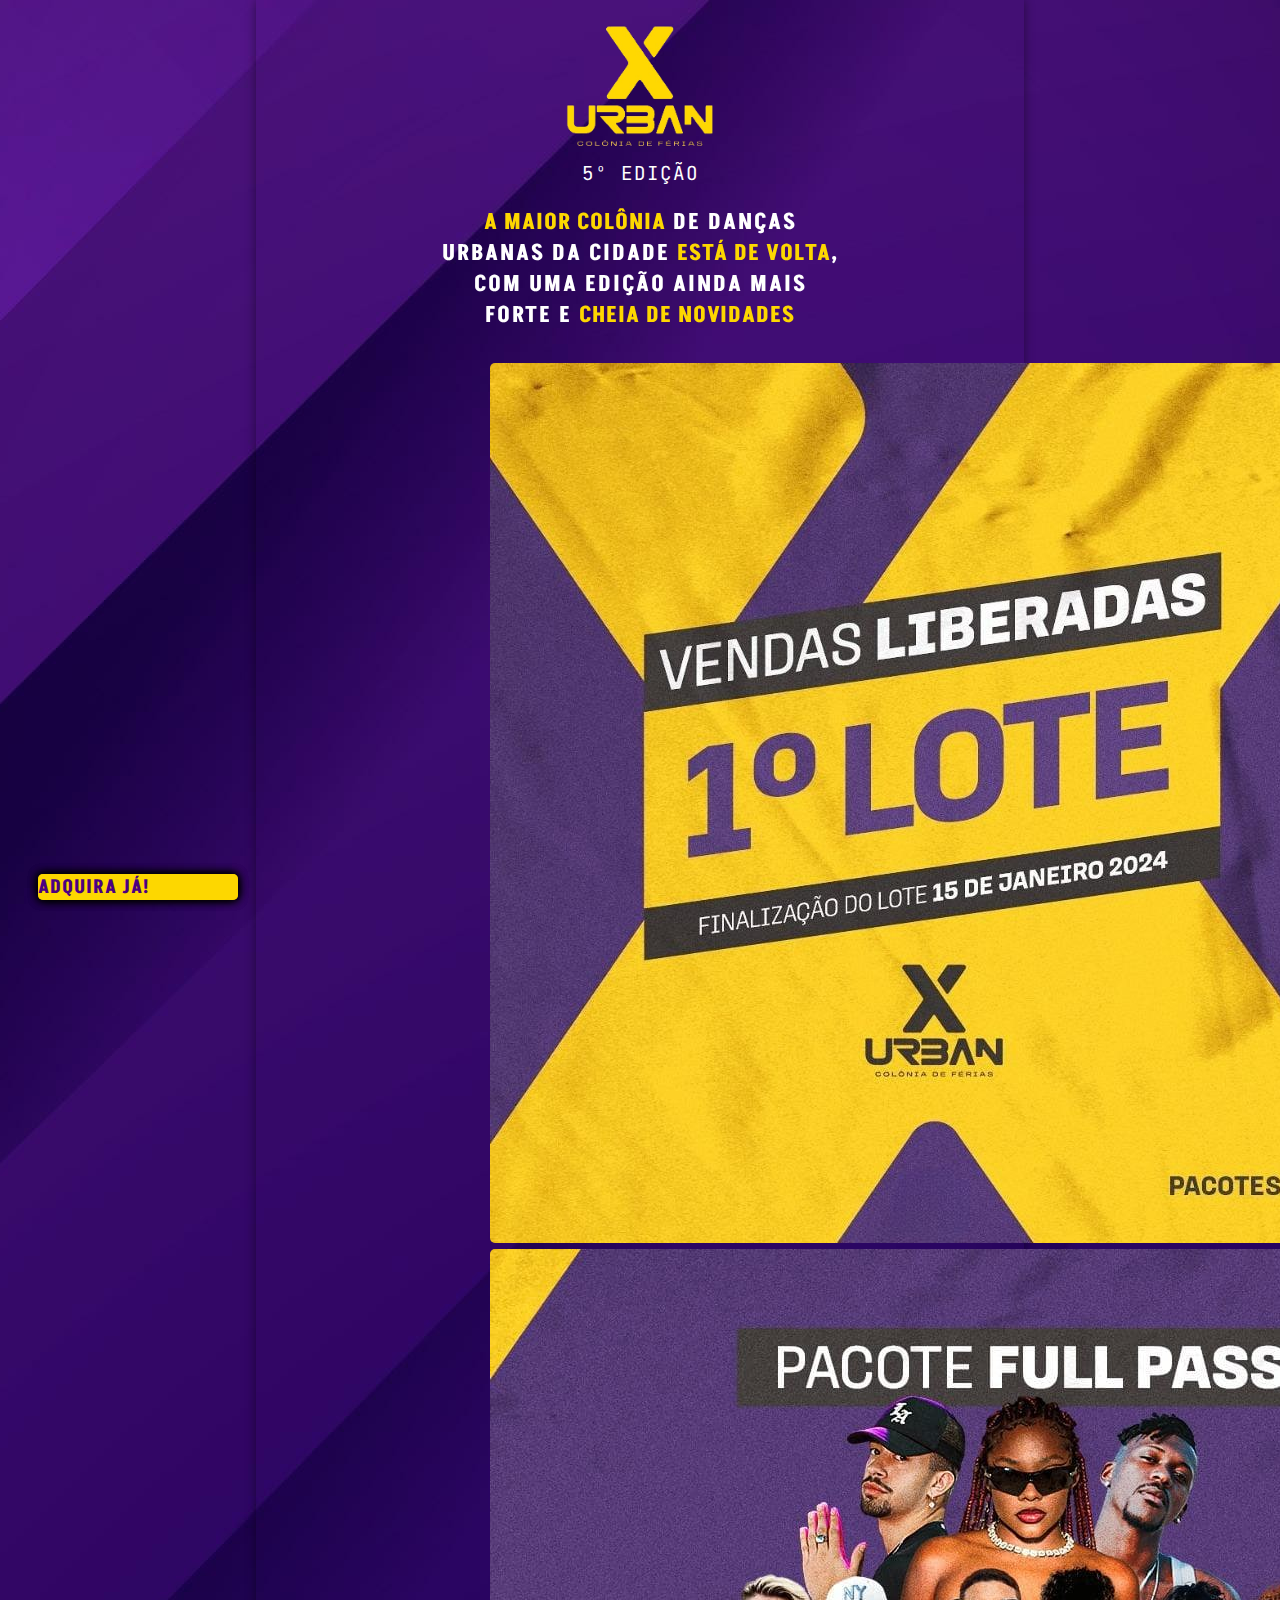
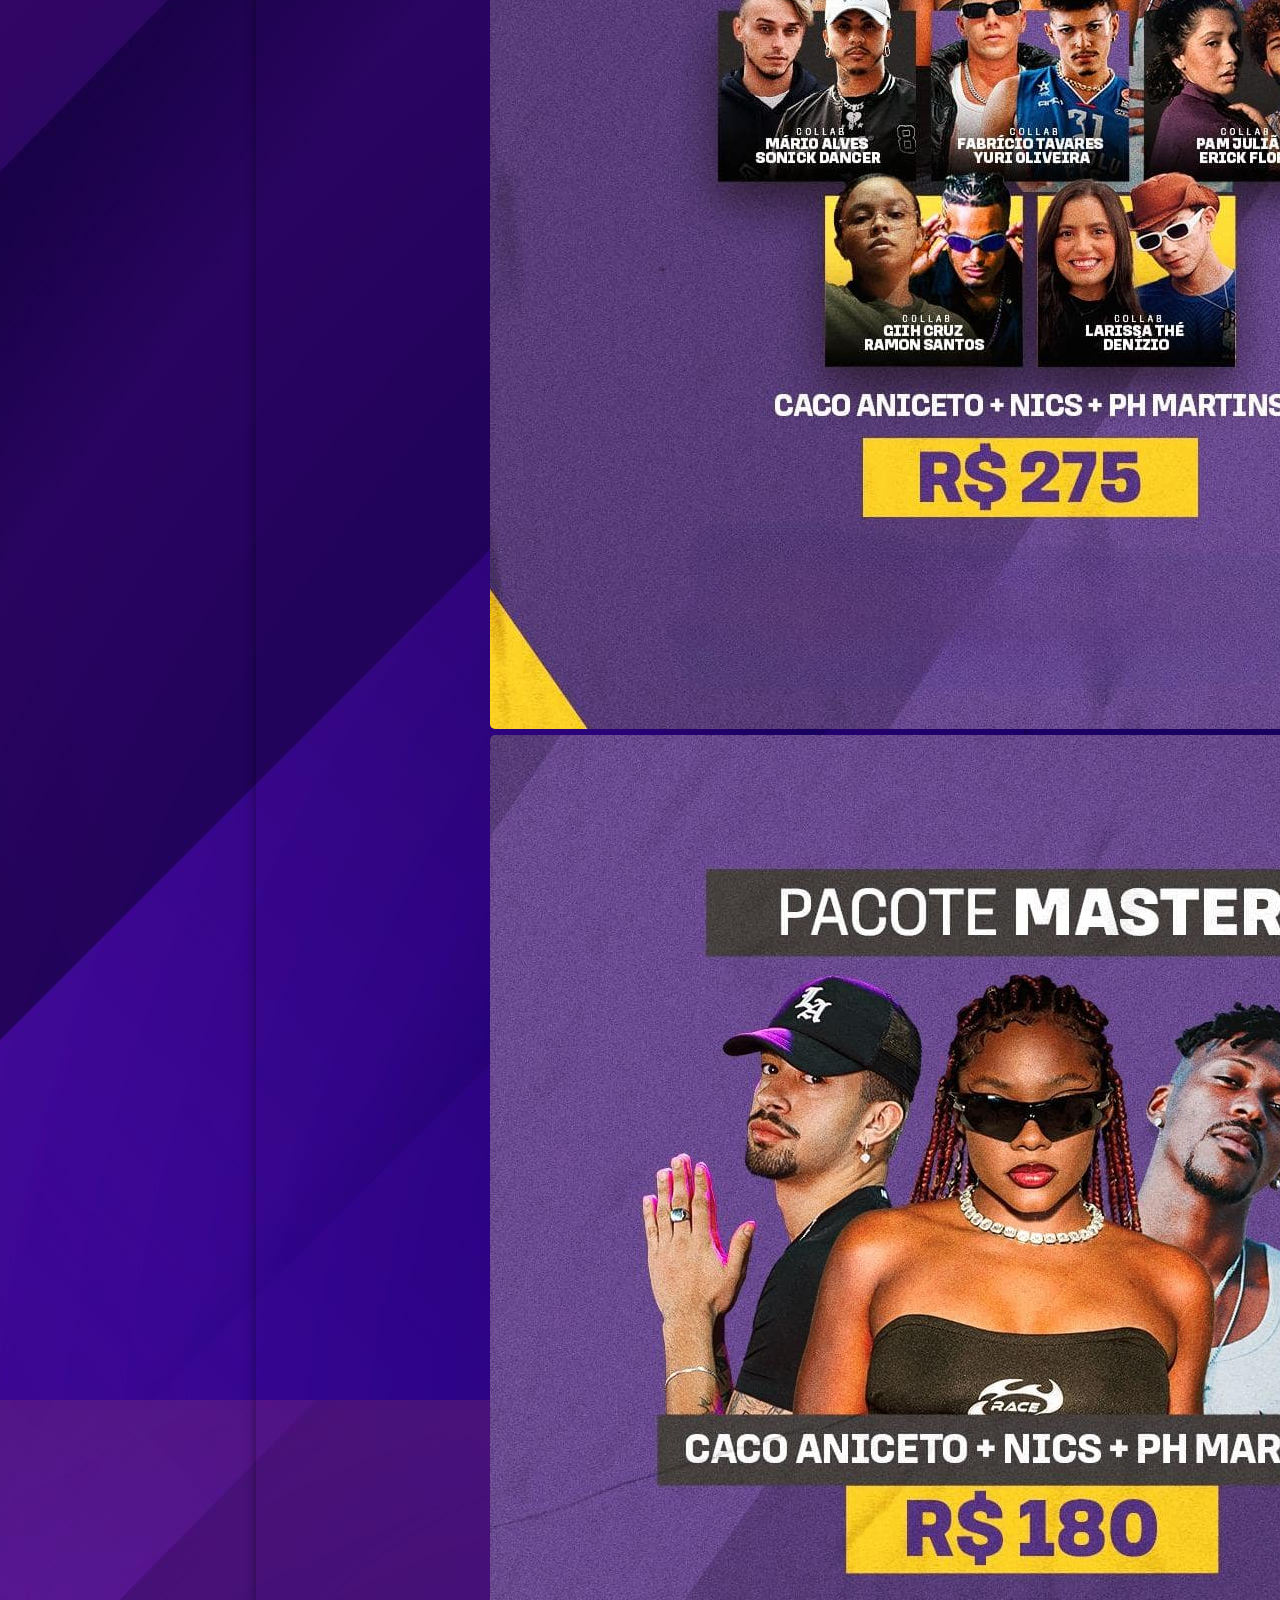
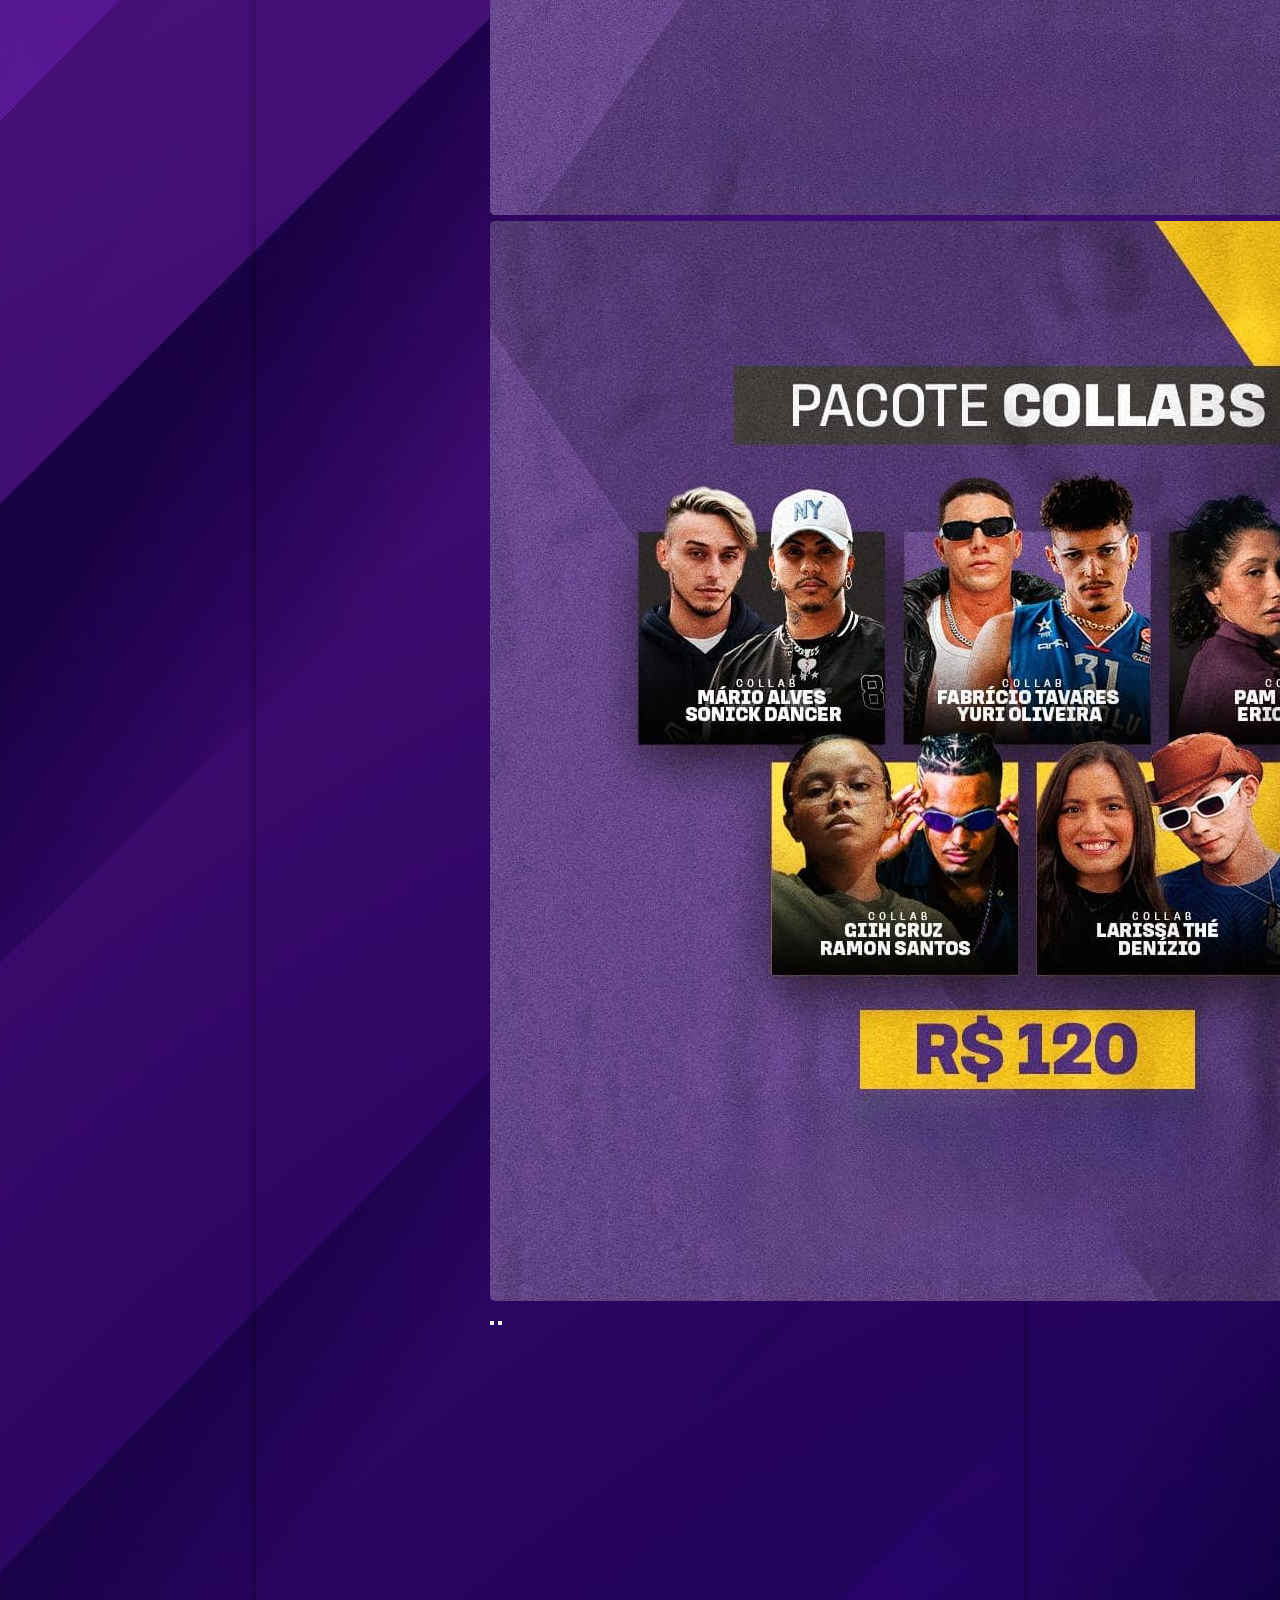
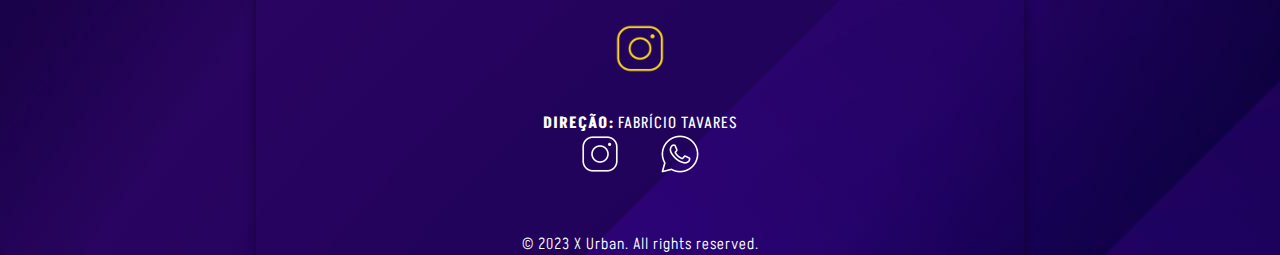
<file: index.html>
<!DOCTYPE html>
<html lang="pt-br">
<head>
    <meta charset="UTF-8">
    <meta name="viewport" content="width=device-width, initial-scale=1.0">
    <!-- bootstrap -->
    <link href="https://cdn.jsdelivr.net/npm/bootstrap@5.3.2/dist/css/bootstrap.min.css" rel="stylesheet" integrity="sha384-T3c6CoIi6uLrA9TneNEoa7RxnatzjcDSCmG1MXxSR1GAsXEV/Dwwykc2MPK8M2HN" crossorigin="anonymous">

    <!-- text animation -->
    <link href="https://unpkg.com/aos@2.3.1/dist/aos.css" rel="stylesheet">

    <!-- css -->
    <link rel="stylesheet" href="css/style.css">

    <!-- favicon -->
    <link rel="shortcut icon" href="imgs/logo-ico.ico" type="image/x-icon">

    <title>X Urban</title>
</head>
<body>
    <header class="cHeader">
        <img class="cHeader__logo" src="imgs/logo.png" alt="logo-x-urban">
        <p class="cHeader__edition">5º EDIÇÃO</p>
    </header>

    <main class="cMain">
        <h1 class="cMain__descripition" data-aos="fade-down">
            <span class="fontHighlight">A MAIOR COLÔNIA</span> DE DANÇAS URBANAS DA CIDADE <span class="fontHighlight">ESTÁ DE VOLTA</span>, COM UMA EDIÇÃO AINDA MAIS FORTE E <span class="fontHighlight">CHEIA DE NOVIDADES</span>
        </h1>

        <!-- carrossel -->
        <div id="carouselExampleAutoplaying" class="carousel slide cMain__carousel" data-bs-ride="carousel">

            <!-- slides -->
            <div class="carousel-inner ">
                <div class="carousel-item active">
                    <img src="imgs/PACOTES.jpg" class="d-block w-100" alt="poster-vendas-liberadas">
                </div>

                <div class="carousel-item">
                    <img src="imgs/pacote_full_pass.jpg" class="d-block w-100" alt="poster-pacote-full">

                    <div class="carousel-caption d-md-block">
                        <a class="btnBuy" href="
                        https://wa.me/+5585997715401?text=Ol%C3%A1,%20gostaria%20de%20adquirir%20o%20Pacote%20Full%20Pass%20da%20col%C3%B4nia%20de%20f%C3%A9rias
                        " target="_blank">
                            ADQUIRA JÁ!
                        </a>
                    </div>
                </div>

                <div class="carousel-item">
                    <img src="imgs/pacote_master.jpg" class="d-block w-100" alt="poster-pacote-master">

                    <div class="carousel-caption d-md-block">
                        <a class="btnBuy" href="
                        https://wa.me/+5585997715401?text=Ol%C3%A1,%20gostaria%20de%20adquirir%20o%20Pacote%20Master%20da%20col%C3%B4nia%20de%20f%C3%A9rias
                        " target="_blank">
                            ADQUIRA JÁ!
                        </a>
                    </div>
                </div>

                <div class="carousel-item">
                    <img src="imgs/pacote_collabs.jpg" class="d-block w-100" alt="poster-pacote-collabs">

                    <div class="carousel-caption d-md-block">
                        <a class="btnBuy" href="
                        https://wa.me/+5585997715401?text=Ol%C3%A1,%20gostaria%20de%20adquirir%20o%20Pacote%20Collabs%20da%20col%C3%B4nia%20de%20f%C3%A9rias
                        " target="_blank">
                            ADQUIRA JÁ!
                        </a>
                    </div>
                </div>
            </div>

            <!-- botões de navegação -->
            <button class="carousel-control-prev" type="button" data-bs-target="#carouselExampleAutoplaying" data-bs-slide="prev">
                <span class="carousel-control-prev-icon" aria-hidden="true"></span>
            </button>
            <button class="carousel-control-next" type="button" data-bs-target="#carouselExampleAutoplaying" data-bs-slide="next">
                <span class="carousel-control-next-icon" aria-hidden="true"></span>
            </button>
        </div>

        <div class="cMain__cards">
            <div class="cards" data-aos="fade-up"
            data-aos-duration="3000">
                <img src="imgs/class.png" alt="icone-aula">
                <p>AULAS COM PROFESSORES DE <span class="fontHighlight">DENTRO E FORA</span> DO ESTADO</p>
            </div>

            <div class="cards cardRigth" data-aos="fade-up"
            data-aos-duration="3000">
                <img src="imgs/event.png" alt="icone-evento">
                <p>UM EVENTO <span class="fontHighlight">NUNCA</span> ANTES VISTO NA <span class="fontHighlight">CIDADE!</span></p>
            </div>

            <div class="cards" data-aos="fade-up"
            data-aos-duration="3000">
                <img src="imgs/list.png" alt="icone-lista">
                <p>BATE PAPO, <span class="fontHighlight">COMPETIÇÃO DE GRUPOS</span>, SHOWCASE E ETC</p>
            </div>
        </div>

        <div class="cMain__date">
            <p class="date" 
            data-aos="fade-up"
            data-aos-offset="100"
            data-aos-easing="ease-in-sine"><span class="fontHighlight" >27 E 28</span> DE JANEIRO DE <span class="fontHighlight">2024</span></p>
            
            <p class="local" 
            data-aos="fade-up"
            data-aos-offset="100"
            data-aos-easing="ease-in-sine">FORTALEZA-CE</p>
        </div>

        <a class="iconInstaY" href="https://www.instagram.com/xcoloniadeferias?igshid=MzMyNGUyNmU2YQ%3D%3D" target="_blank"><img src="imgs/INSTA.png" alt="icone-instagram"></a>

        <div class="cMain__director">
            <p><strong>DIREÇÃO:</strong> FABRÍCIO TAVARES</p>
            <div class="socialMedias">
                <a href="https://www.instagram.com/fabriiciot/" target="_blank"><img src="imgs/INSTA-B.png" alt="icone-instagram"></a>
                <a href="
                https://wa.me/+5585997715401?text=Ol%C3%A1,%20Fabr%C3%ADcio!
                " target="_blank"><img src="imgs/WHATS.png" alt="icone-whatsapp"></a>
            </div>
        </div>
    </main>

    <footer class="cFooter">
        <p>© 2023 X Urban. All rights reserved.</p>
    </footer>

    <!-- bootstrap scripts -->
    <script src="https://cdn.jsdelivr.net/npm/bootstrap@5.3.2/dist/js/bootstrap.bundle.min.js" integrity="sha384-C6RzsynM9kWDrMNeT87bh95OGNyZPhcTNXj1NW7RuBCsyN/o0jlpcV8Qyq46cDfL" crossorigin="anonymous"></script>

    <!-- text animation scripts -->
    <script src="https://unpkg.com/aos@2.3.1/dist/aos.js"></script>
    <script>
        AOS.init();
    </script>
</body>
</html>
</file>
<file: css/style.css>
@import url("https://fonts.googleapis.com/css2?family=JetBrains+Mono&display=swap");
@import url("https://fonts.googleapis.com/css2?family=Akshar:wght@300;600;700&display=swap");
* {
  padding: 0%;
  margin: 0%;
  box-sizing: border-box;
  font-family: "Akshar", sans-serif;
  letter-spacing: 1px;
}

body {
  width: 100%;
  max-width: 768px;
  height: 100vh;
  color: #ffffff;
  background-image: url(../imgs/background.jpg);
  background-position: center top;
  margin: 0 auto;
}

.fontHighlight {
  color: #FDD700;
}

.cHeader {
  text-align: center;
}
.cHeader .cHeader__logo {
  width: 9.3rem;
  margin-top: 1.5rem;
  margin-bottom: 0.3rem;
}
.cHeader .cHeader__edition {
  font-family: "JetBrains Mono", monospace;
  font-size: 1.2rem;
}

.cMain {
  display: flex;
  flex-direction: column;
  align-items: center;
  justify-content: space-between;
  padding: 1.3rem;
  width: 100%;
  margin: auto;
}
.cMain .cMain__descripition {
  font-size: 1.4rem;
  font-weight: bold;
  letter-spacing: 2px;
  text-align: center;
  width: 100%;
  max-width: 25rem;
}
.cMain .cMain__carousel {
  width: 18.7rem;
  margin: 2rem 0rem;
}
.cMain .cMain__carousel img {
  border-radius: 5px;
}
.cMain .cMain__carousel .btnBuy {
  background-color: #FDD700;
  color: #4B0081;
  font-size: 1.2rem;
  text-decoration: none;
  font-weight: bold;
  border-radius: 5px;
  position: absolute;
  bottom: 0px;
  left: 3%;
  width: 12.5rem;
  box-shadow: 0px 0px 10px black;
}
.cMain .cMain__carousel .btnBuy:hover {
  background-color: #4B0081;
  color: #FDD700;
}
.cMain .cMain__cards {
  width: 100%;
  max-width: 350px;
  margin-bottom: 1rem;
}
.cMain .cMain__cards .cards {
  display: flex;
  flex-direction: column;
  justify-content: space-between;
  width: 12.5rem;
  height: 10.3rem;
  background-color: rgba(75, 0, 129, 0.631372549);
  border-radius: 5px;
  padding: 1rem;
  margin-bottom: 1.5rem;
}
.cMain .cMain__cards .cards img {
  width: 2.5rem;
  padding-bottom: 5px;
}
.cMain .cMain__cards .cards p {
  font-size: 1.3rem;
  font-weight: bold;
  line-height: 1.5rem;
}
.cMain .cMain__cards .cardRigth {
  float: right;
  text-align: right;
  align-items: flex-end;
}
.cMain .cMain__date {
  margin-bottom: 1rem;
}
.cMain .cMain__date .date {
  font-size: 1.5rem;
  font-weight: bold;
  text-align: center;
}
.cMain .cMain__date .local {
  margin-top: -1.3rem;
  font-size: 1.3rem;
  font-weight: bold;
  text-align: end;
}
.cMain .iconInstaY {
  margin-bottom: 2rem;
}
.cMain .iconInstaY img {
  width: 3.2rem;
}
.cMain .iconInstaY img:hover {
  background-color: rgba(169, 169, 169, 0.411);
  border-radius: 5px;
}
.cMain .cMain__director {
  width: 100%;
  margin-bottom: 2rem;
}
.cMain .cMain__director .socialMedias {
  padding-left: 3rem;
}
.cMain .cMain__director .socialMedias a {
  margin-right: 1.5rem;
}
.cMain .cMain__director .socialMedias a:hover {
  background-color: rgba(169, 169, 169, 0.411);
  border-radius: 5px;
}

.cFooter {
  text-align: center;
  font-size: 1rem;
  font-weight: 100;
}
.cFooter p {
  margin: 0;
}

@media (max-width: 320px) {
  .cMain .cMain__date .date {
    font-size: 1.2rem;
  }
}
@media (min-width: 700px) {
  body {
    box-shadow: 0px 0px 10px rgba(0, 0, 0, 0.4431372549);
    height: 100%;
  }
  .cMain .cMain__cards {
    max-width: 100%;
    display: flex;
    justify-content: space-around;
  }
  .cMain .cMain__cards .cards {
    align-items: center;
    text-align: center;
  }
  .cMain .cMain__director {
    display: flex;
    flex-direction: column;
    align-items: center;
  }
  .cMain .cMain__director .socialMedias {
    padding: 0;
    display: flex;
    gap: 2.5rem;
  }
  .cMain .cMain__director .socialMedias a {
    margin: 0;
  }
}

/*# sourceMappingURL=style.css.map */
</file>
